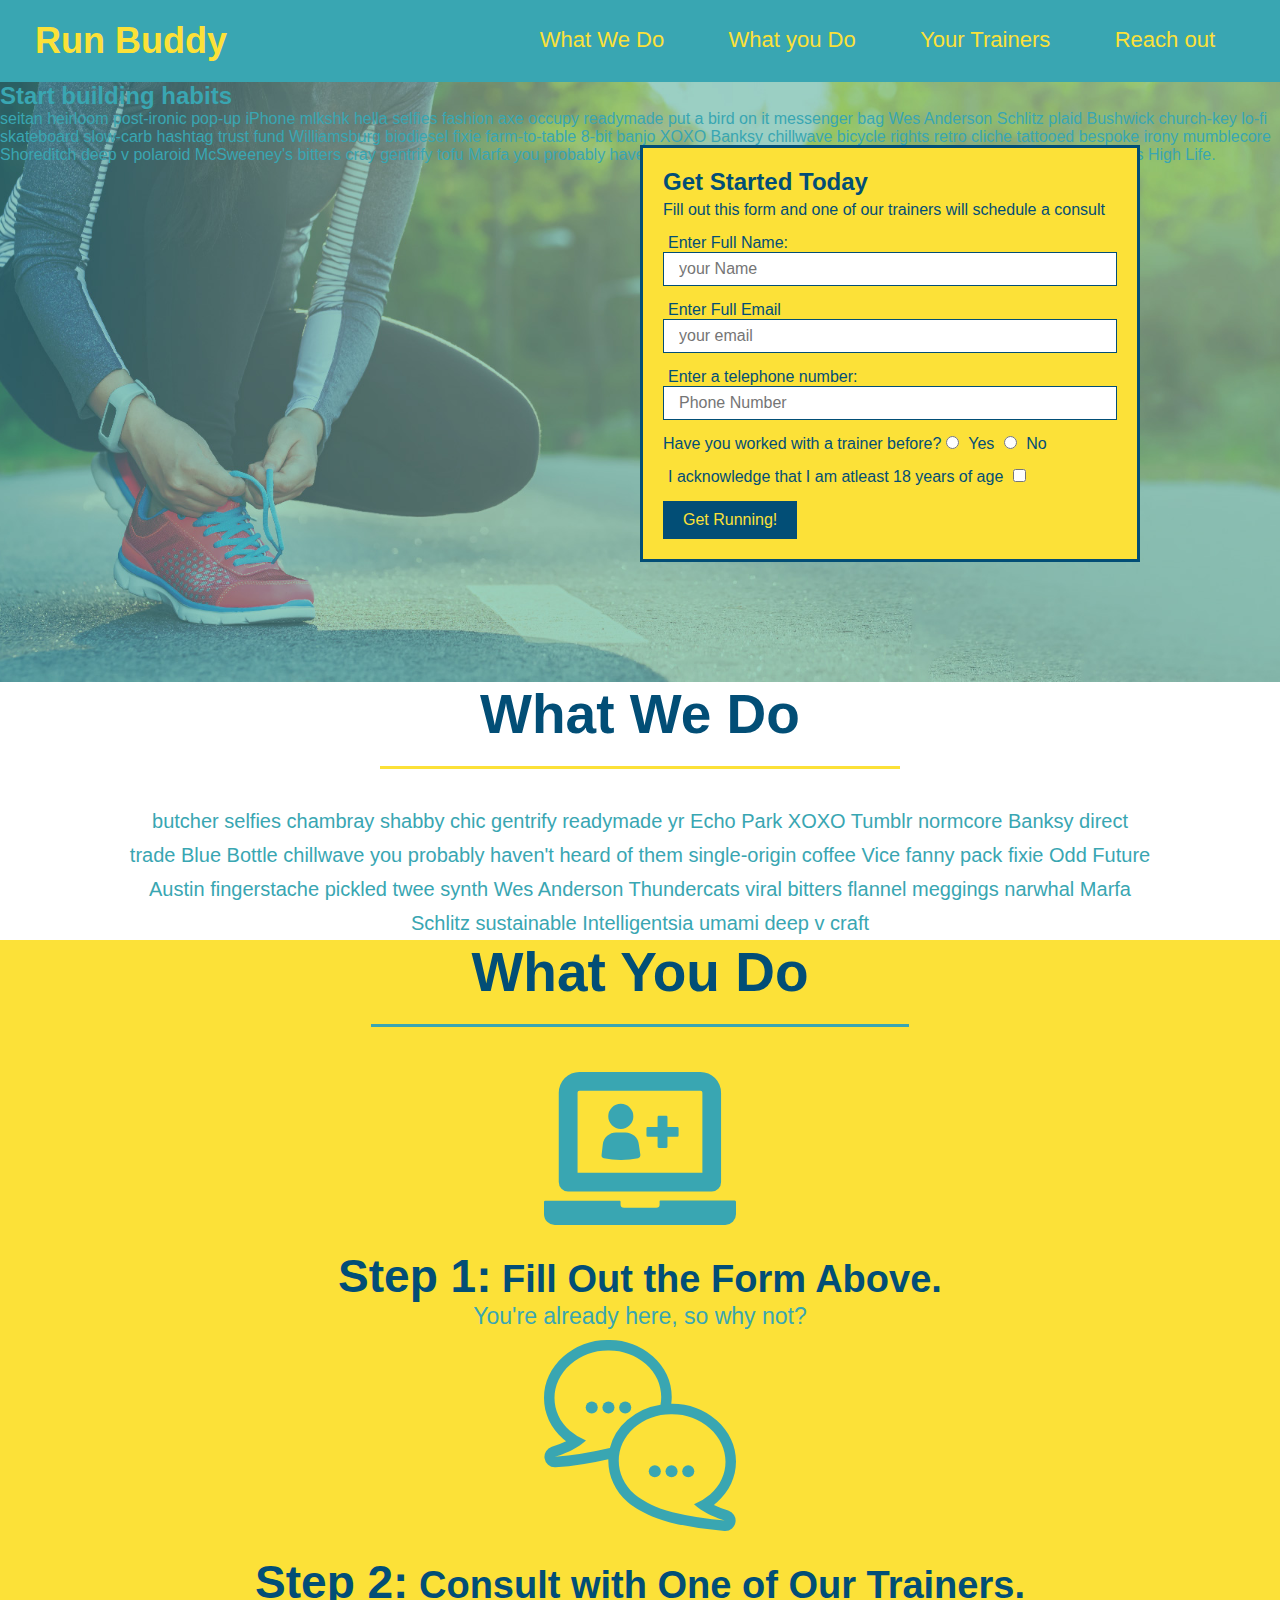
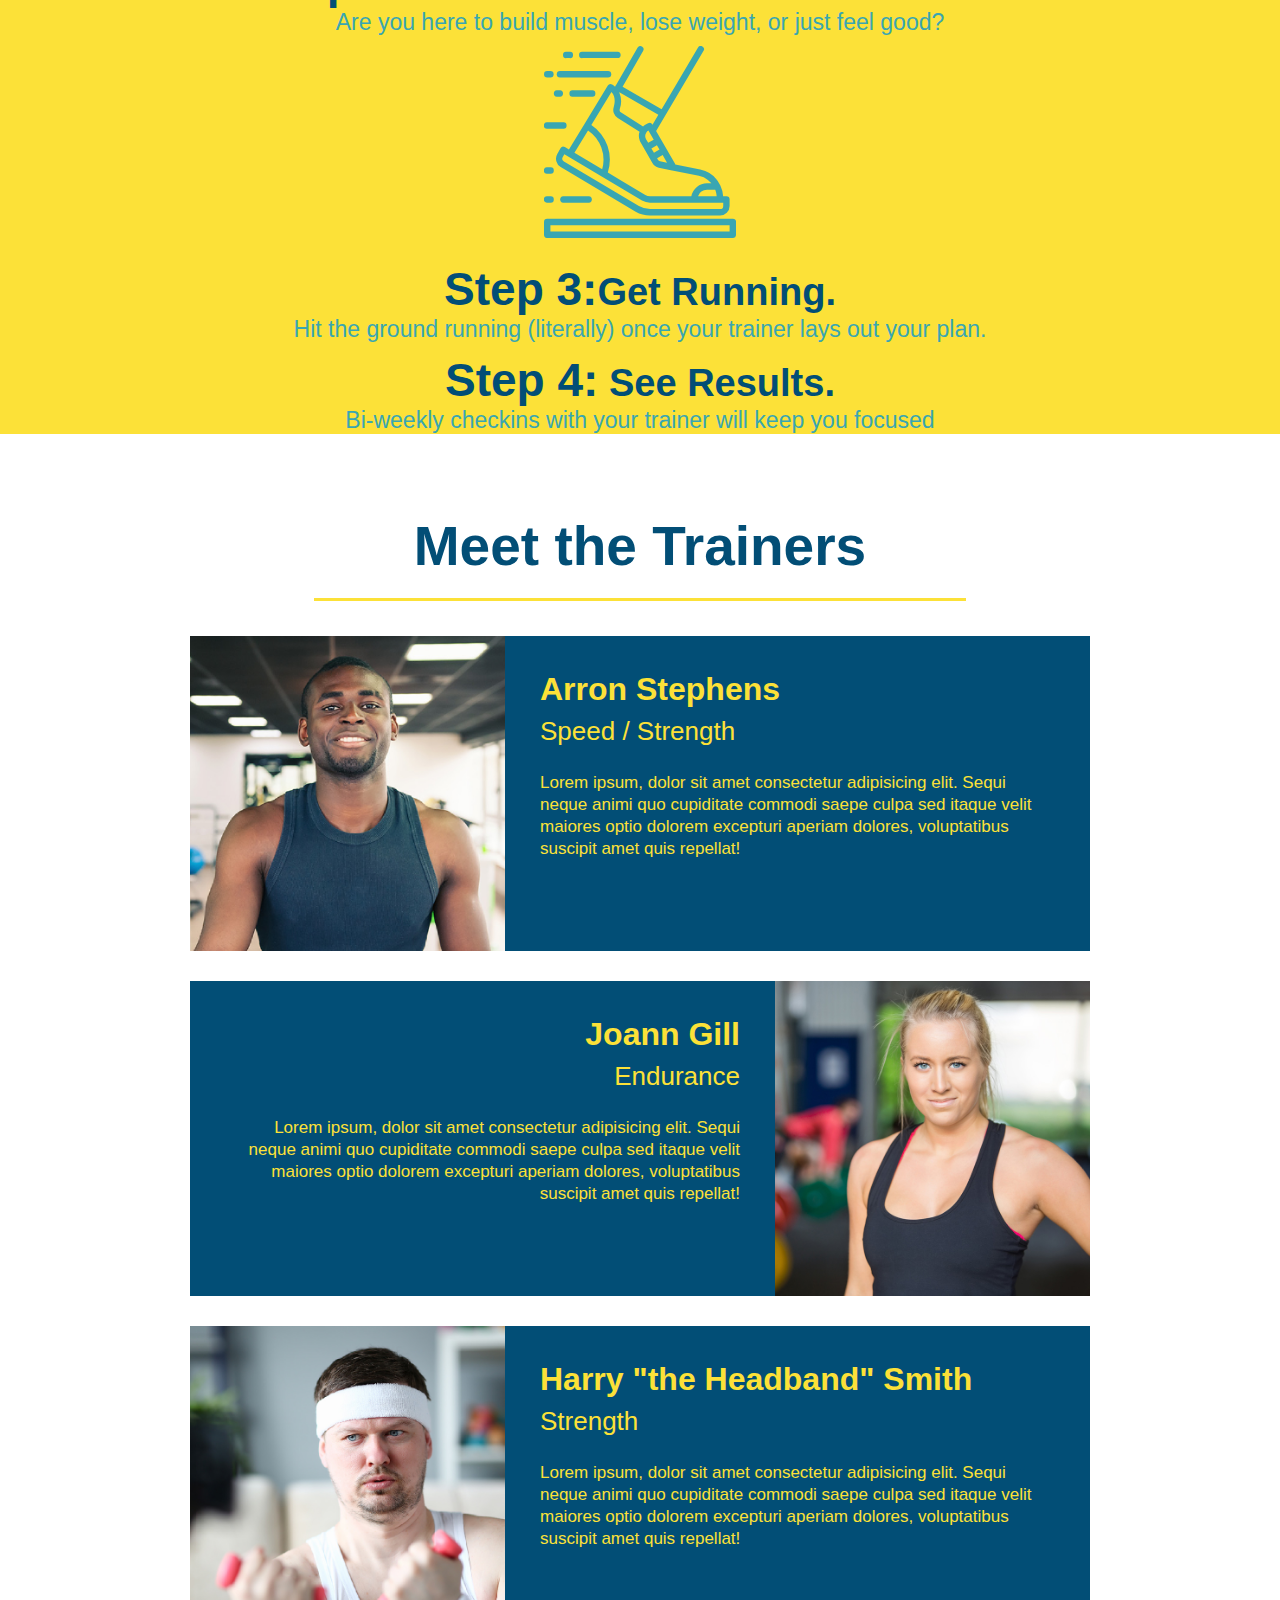
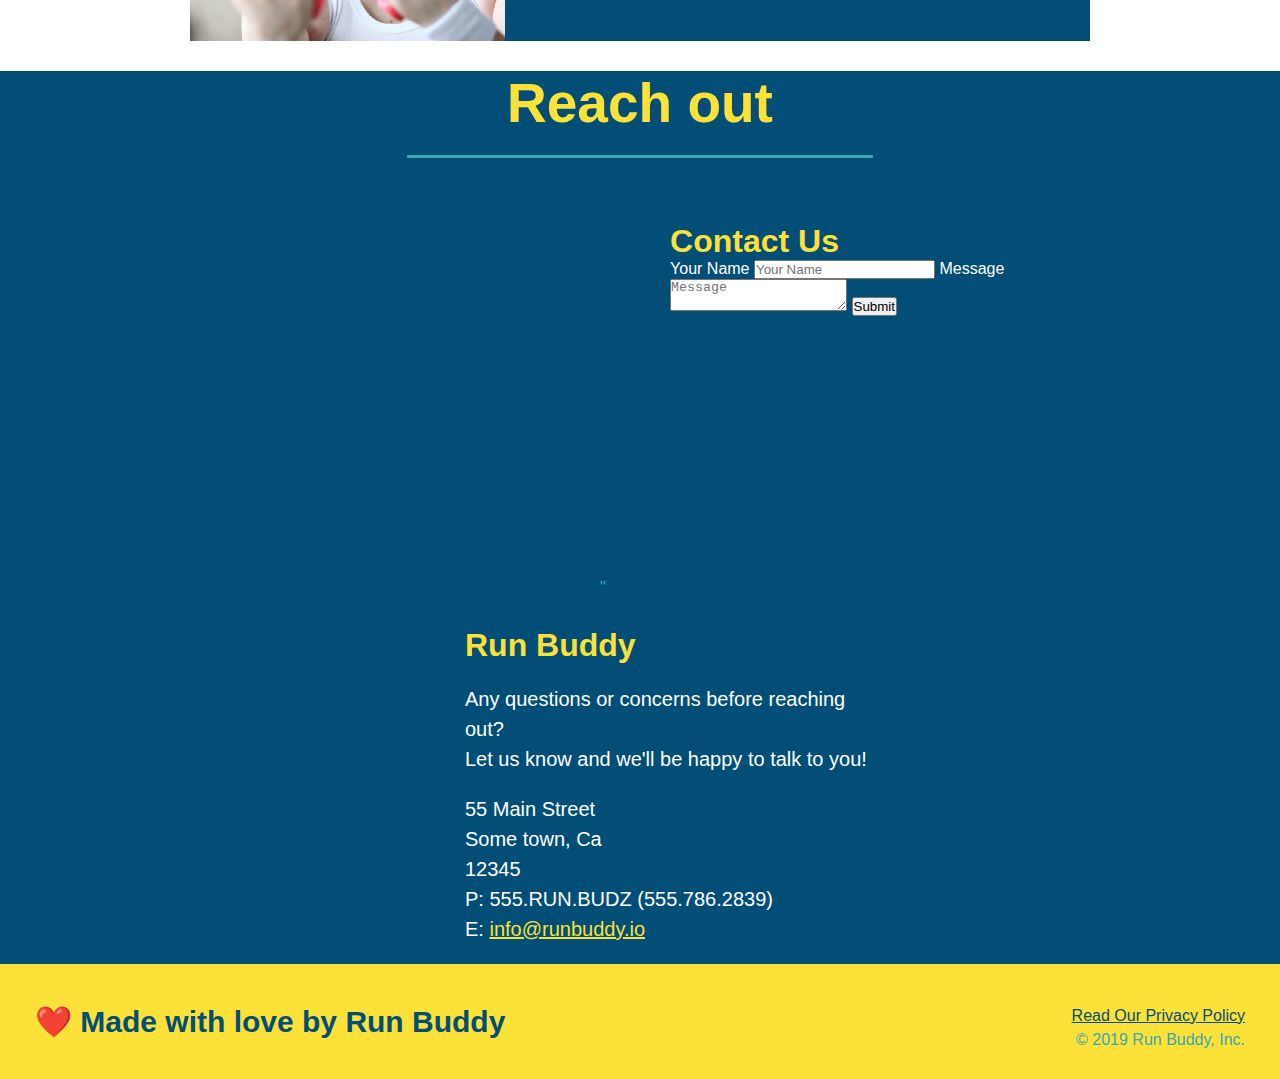
<file: index.html>
<!DOCTYPE html>
<html lang="en">
<link rel="stylesheet" href="style.css" />
<header>
    <meta charset="utf-8" />
    <title>Run Buddy</title>
    <h1>
        <a href="/">Run Buddy</a>
    </h1>
    <nav>
        <!--unordered list element-->
        <ul>
            <!--list item element-->
            <li>
                <!-- anchor element-->
                <a href="#what-we-do">What We Do</a>
            </li>
            <li>
                <a href="#what-you-do">What you Do</a>
            </li>
            <li>
                <a href="#your-trainers">Your Trainers</a>
            </li>
            <li>
                <a href="#reach-out">Reach out</a>
            </li>
        </ul>
    </nav>
</header>

<!--hero/jumbotron-->
<section>
    <section class="hero">
        <div>
            <div class="hero-cta">
                <h2>Start building habits</h2>
                <p>seitan heirloom post-ironic pop-up iPhone mlkshk hella selfies fashion axe occupy readymade put a bird on it messenger bag Wes Anderson Schlitz plaid Bushwick church-key lo-fi skateboard slow-carb hashtag trust fund Williamsburg biodiesel fixie farm-to-table 8-bit banjo XOXO Banksy chillwave bicycle rights retro cliche tattooed bespoke irony mumblecore Shoreditch deep v polaroid McSweeney's bitters cray gentrify tofu Marfa you probably haven't heard of them yr banh mi asymmetrical art party selvage letterpress High Life.
                </p></p>
            </div>
            <div class="hero-form">
                <h3>Get Started Today</h3>
                <p>Fill out this form and one of our trainers will schedule a consult</p>
                <!-- add form element-->
                
                <form>
                    <label for="name">Enter Full Name:</label>
                    <input type="text" placeholder="your Name" name="name" id="name" class="form-input" />

                    <label for="email">Enter Full Email</label>
                    <input type="email" placeholder="your email" name="email" id="email" class="form-input" />

                    <label for="phone">Enter a telephone number:</label>
                    <input type="tel" placeholder="Phone Number" name="phone" id="phone" class="form-input" />
                    <p>
                        Have you worked with a trainer before?
                        <input type="radio" name="trainer-confirm" id="trainer-yes" />
                        <label for="trainer-yes">Yes</label>
                        <input type="radio" name="trainer-confirm" id="trainer-no" />
                        <label for="trainer-no">No</label>
                    </p>
                    <p>
                        <label for="checkbox">
                            I acknowledge that I am atleast 18 years of age
                        </label>
                        <input type="checkbox" name="age-confirm" id="checkbox" />
                    </p>
                    <button type="submit">
                        Get Running!
                    </button>
                </form>
            </div>
    </section>

    <!--what we do section-->
    <section>
        <section id="what-we-do" class="intro">
            <h2 class="section-title primary-border">What We Do</h2>
            <p>
                butcher selfies chambray shabby chic gentrify readymade yr Echo Park XOXO Tumblr normcore Banksy direct
                trade Blue Bottle chillwave you probably haven't heard of them single-origin coffee Vice fanny pack
                fixie Odd Future Austin fingerstache pickled twee synth Wes Anderson Thundercats viral bitters flannel
                meggings narwhal Marfa Schlitz sustainable Intelligentsia umami deep v craft
            </p>
        </section>

        <!--What You Do-->
        <section>
            <section id="what-you-do" class="steps">
                <h2 class="section-title secondary-border">What You Do</h2>

                <div>
                    <img src="./images/01-04-svgs/step-1.svg" alt="" />
                    <h3>Step 1:<span> Fill Out the Form Above.</span></h3>
                    <p>You're already here, so why not?</p>
                </div>

                <div>
                    <img src="./images/01-04-svgs/step-2.svg" alt="" />
                    <h3>Step 2:<span> Consult with One of Our Trainers.</span></h3>
                    <p>Are you here to build muscle, lose weight, or just feel good?</p>
                </div>

                <div>
                    <img src="./images/01-04-svgs/step-3.svg" alt="" />
                    <h3>Step 3:<span>Get Running.</span></h3>
                    <p>Hit the ground running (literally) once your trainer lays out your plan.</p>
                </div>

                <div>
                    <h3>Step 4:<span> See Results.</span></h3>
                    <p>Bi-weekly checkins with your trainer will keep you focused</p>
                </div>
            </section>
            <!--Meet the trainers-->
            <section id="your-trainers" class="trainers">
                <h2 class="section-title primary-border">
                    Meet the Trainers
                </h2>
                <article class="trainer">
                    <img src="./images/trainer-1.jpg" alt="Arron stephes in his workout clothes, ready to pump iron">
                    <div class="trainer-bio text-left">
                        <h3>Arron Stephens</h3>
                        <h4>Speed / Strength</h4>
                        <p>
                            Lorem ipsum, dolor sit amet consectetur adipisicing elit. Sequi neque animi quo cupiditate
                            commodi saepe culpa sed
                            itaque velit maiores optio dolorem excepturi aperiam dolores, voluptatibus suscipit amet
                            quis repellat!
                        </p>
                    </div>
                </article>
                <article class="trainer">
                    <div class="trainer-bio text-right">
                        <h3> Joann Gill</h3>
                        <h4> Endurance </h4>
                        <p>
                            Lorem ipsum, dolor sit amet consectetur adipisicing elit. Sequi neque animi quo cupiditate
                            commodi saepe culpa sed
                            itaque velit maiores optio dolorem excepturi aperiam dolores, voluptatibus suscipit amet
                            quis repellat!
                        </p>
                    </div>
                    <img src="./images/trainer-2.jpg" alt="Joanna Gill cooling off after a workout" />
                </article>
                </article>
                <article class="trainer">
                    <img src="./images/trainer-3.jpg"
                        alt="Harry Smith wearing a headband and lifting comically small pink weights" />
                    <div class="trainer-bio text-left">
                        <h3>Harry "the Headband" Smith</h3>
                        <h4>Strength</h4>
                        <p>
                            Lorem ipsum, dolor sit amet consectetur adipisicing elit. Sequi neque animi quo cupiditate
                            commodi saepe culpa sed
                            itaque velit maiores optio dolorem excepturi aperiam dolores, voluptatibus suscipit amet
                            quis repellat!
                        </p>
                    </div>
                </article>
            </section>

            <!--"reach out"-->
            <section id="reach-out" class="contact">
                <h2 class="section-title secondary-border">Reach out</h2>
                <div class="contact-info">
                    <iframe
                        src="https://www.google.com/maps/embed?pb=!1m18!1m12!1m3!1d3364.0871620723337!2d-92.634514123877!3d44.845011753151844!2m3!1f0!2f0!3f0!3m2!1i1024!2i768!4f13.1!3m3!1m2!1s0x87f7e53b91751d1d%3A0x2633cd1ec9a08114!2s315%20W%20Johnson%20St%20%237%2C%20River%20Falls%2C%20WI%2054022!5e0!3m2!1sen!2sus!4v1637954729412!5m2!1sen!2sus"
                        width="400" height="400" style="border:0;" allowfullscreen="" loading="lazy">
                    </iframe>"
                    <div class="contact-form">
                        <h3>Contact Us</h3>
                        <form>
                           <label for="contact-name">Your Name</label>
                           <input type="text" id="contact-name" placeholder="Your Name" />
                      
                           <label for="contact-message">Message</label>
                           <textarea id="contact-message" placeholder="Message"></textarea>
                      
                           <button type="submit">Submit</button>
                          </form>
                      </div>
                    <div>
                        <h3>Run Buddy</h3>
                        <p>Any questions or concerns before reaching out?
                            <br />
                            Let us know and we'll be happy to talk to you!
                        </p>
                        <address>
                            55 Main Street <br />
                            Some town, Ca <br />
                            12345 <br />
                            P: 555.RUN.BUDZ (555.786.2839) <br />
                            E: <a href="mailto:info@runbuddy.io">info@runbuddy.io</a>
                        </address>
                    </div>
                </div>
                
            </section>

            <footer>
                <h2>❤️ Made with love by Run Buddy</h2>
                <div>
                    <a href="./privacy-policy.html">Read Our Privacy Policy</a><br />
                    &copy; 2019 Run Buddy, Inc.
                </div>
            </footer>
</html>
</file>
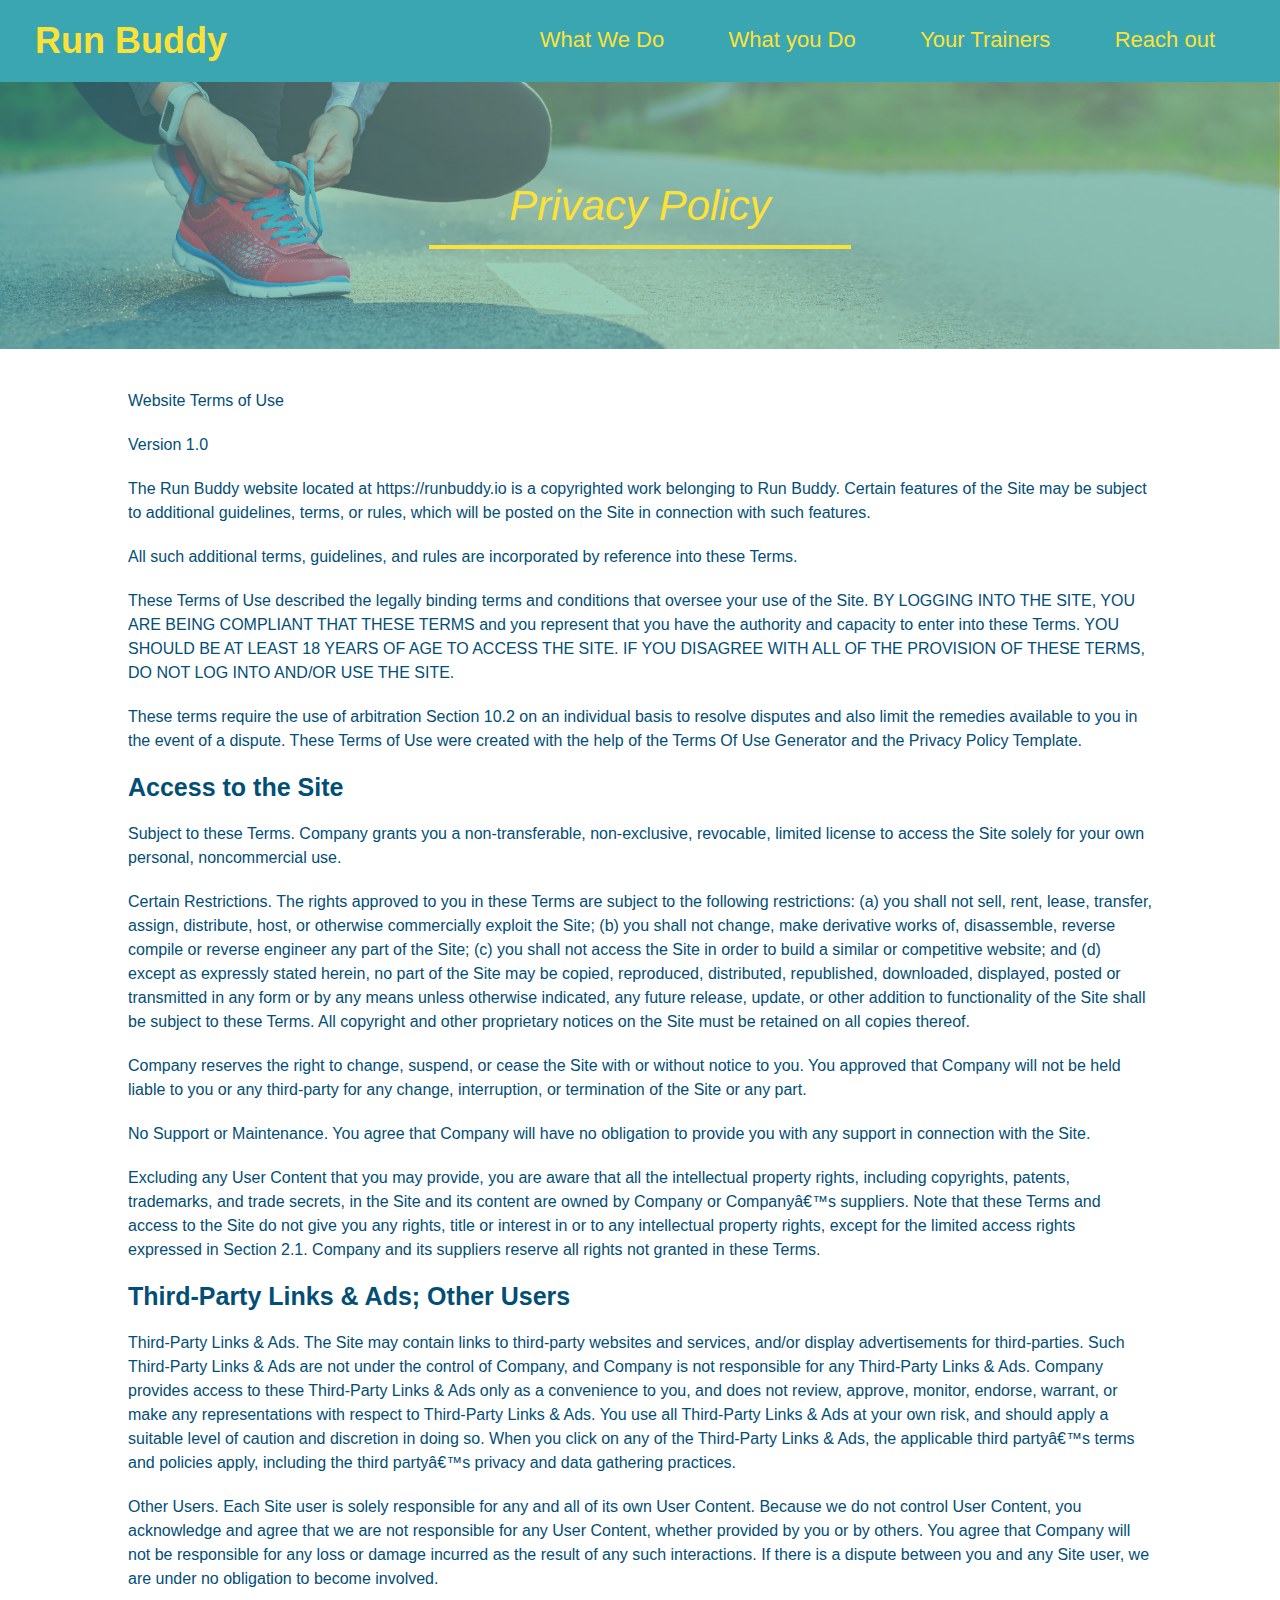
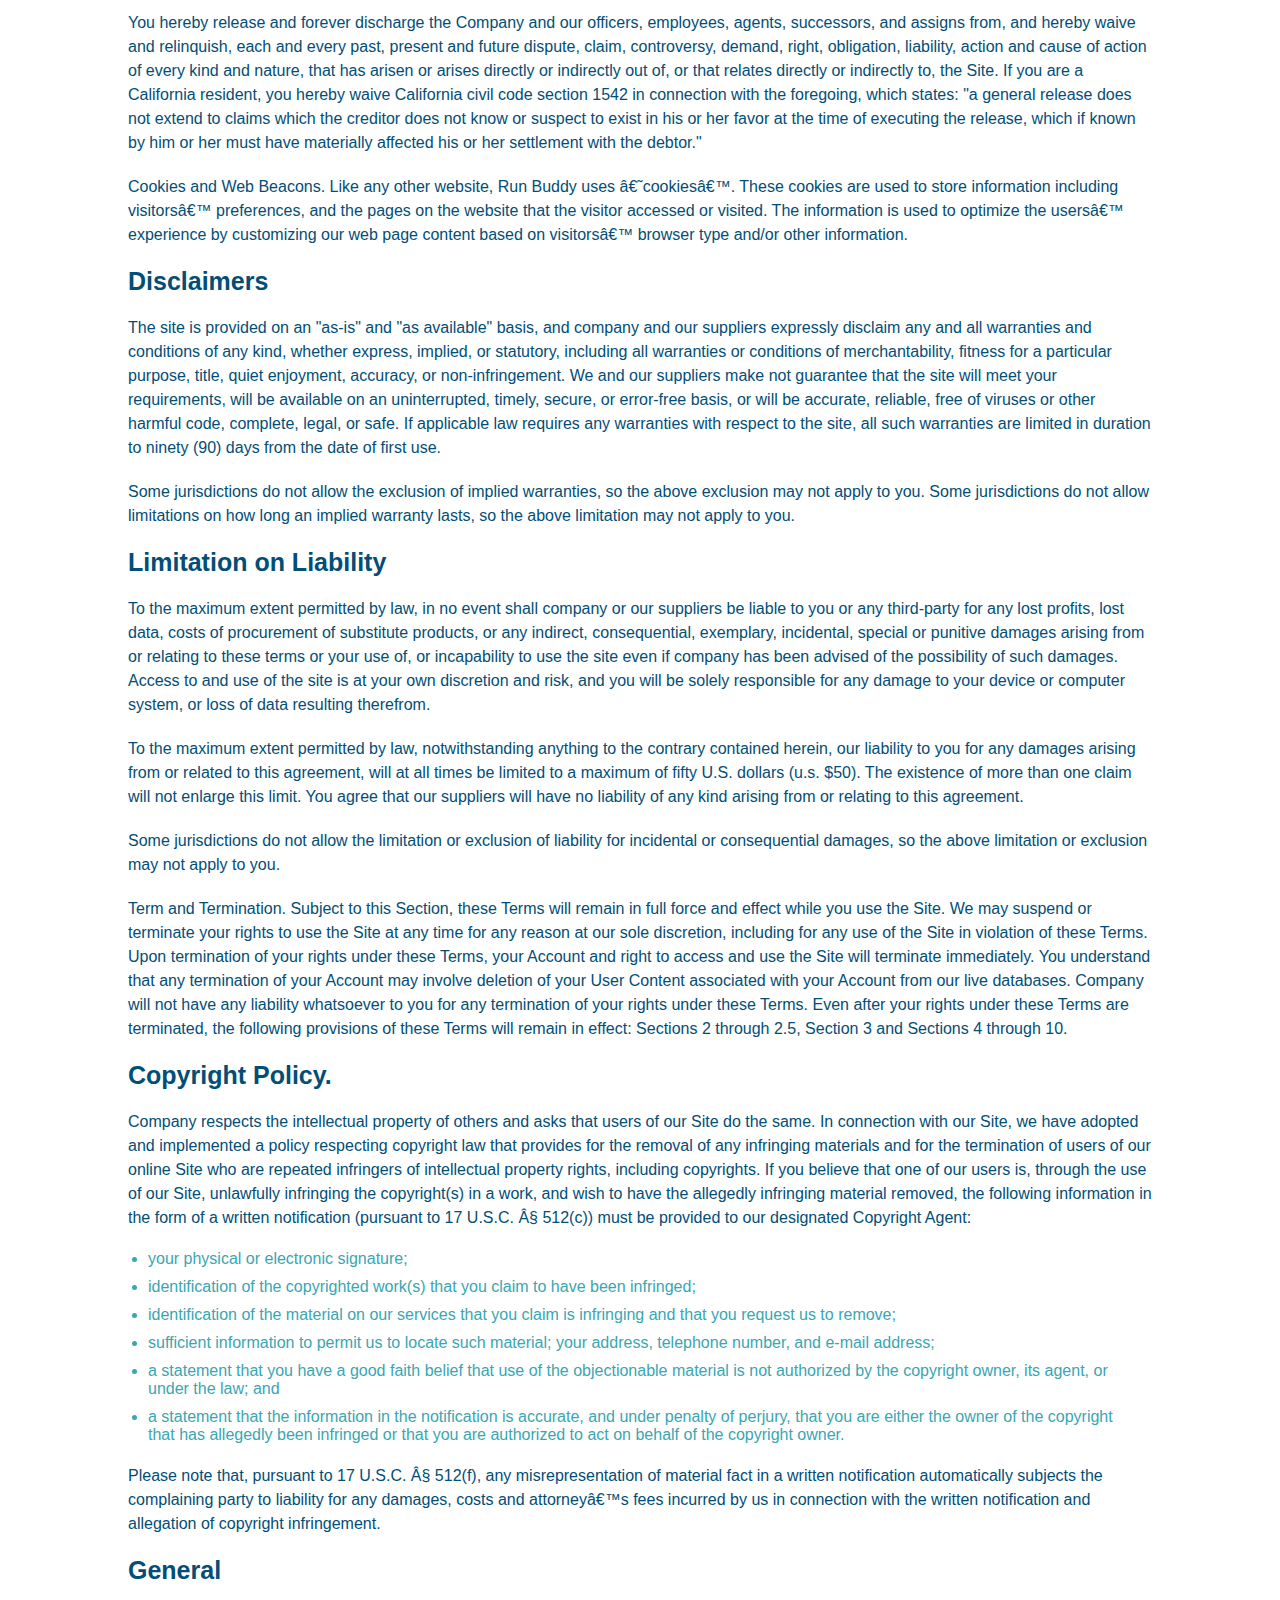
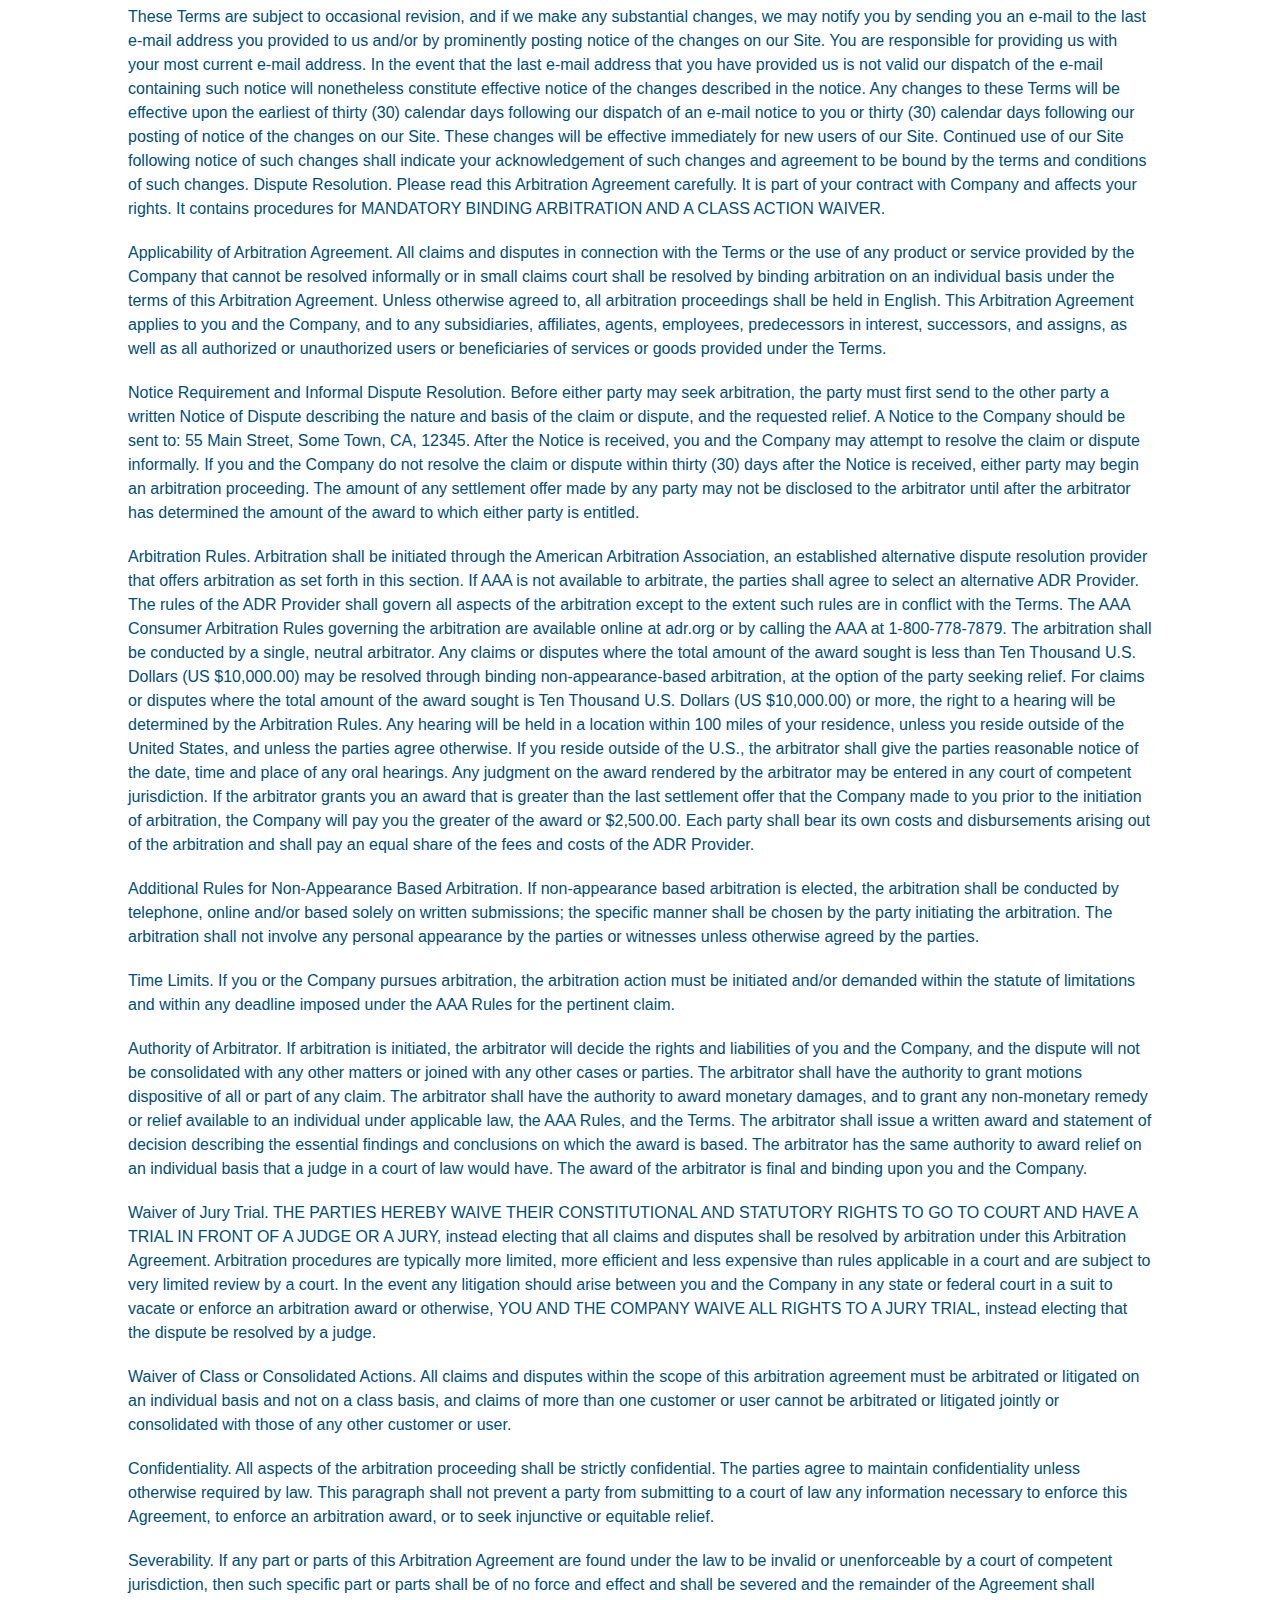
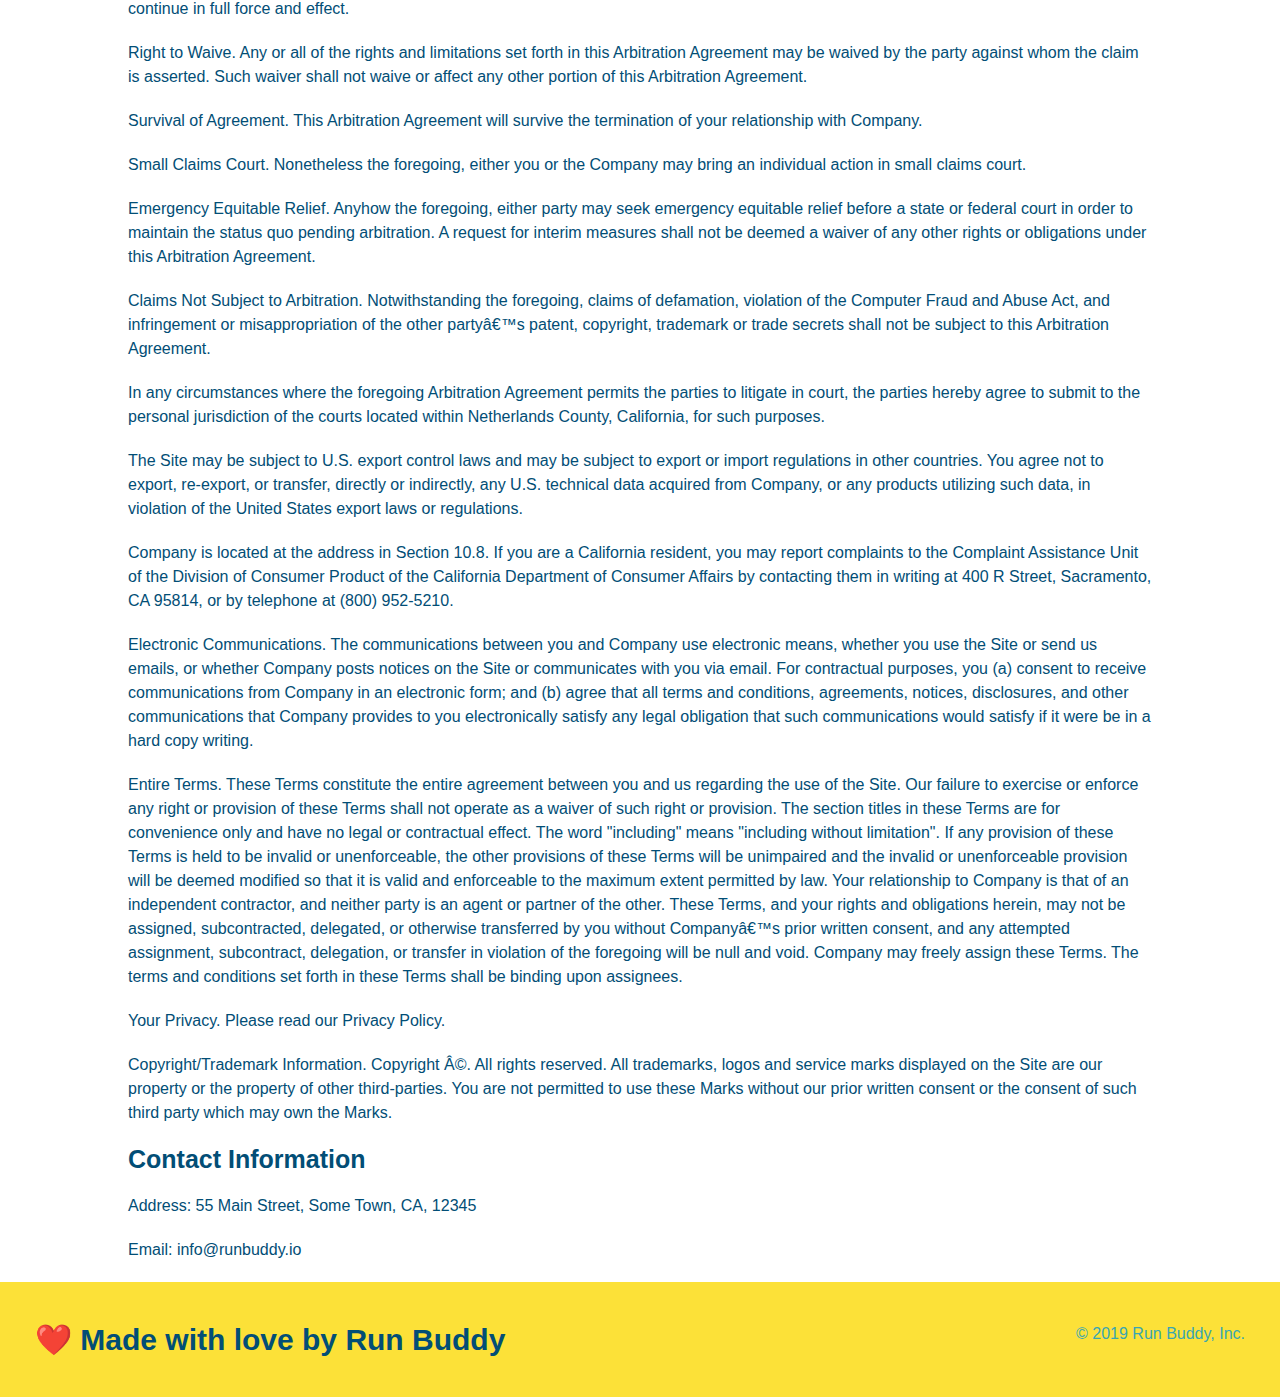
<file: privacy-policy.html>
<!DOCTYPE html>
<html lang="en">
    <head>
    <meta charset="UTF-8">
    <title>Privacy Policy - Run Buddy</title>
    <link rel="stylesheet" href="./style.css" />
    <link rel="stylesheet" href="./secondary-styles.css" />

</head>

<body>
    <header>
    <meta charset="utf-8" />
    <title>Run Buddy</title>
    <h1>
        <a href="/">
            Run Buddy
        </a>
    </h1>
    <nav>
        <!--unordered list element-->
        <ul>
            <!--list item element-->
            <li>
                <!-- anchor element-->
                <a href="./index.html#what-we-do">What We Do</a>
            </li>
            <li>
                <a href="./index.html#what-you-do">What you Do</a>
            </li>
            <li>
                <a href="./index.html#your-trainers">Your Trainers</a>
            </li>
            <li>
                <a href="./index.html#reach-out">Reach out</a>
            </li>
        </ul>
    </nav>
</header>

<section class="hero">
    <h2 class="page-title">
        Privacy Policy
    </h2>
</section>

    

    <article class="secondary-content">  
         <p>
        Website Terms of Use
      </p>

      <p>
        Version 1.0
      </p>

      <p>
        The Run Buddy website located at https://runbuddy.io is a copyrighted work belonging to Run Buddy. Certain
        features of the Site may be subject to additional guidelines, terms, or rules, which will be posted on the Site
        in connection with such features.
      </p>

      <p>
        All such additional terms, guidelines, and rules are incorporated by reference into these Terms.
      </p>

      <p>
        These Terms of Use described the legally binding terms and conditions that oversee your use of the Site. BY
        LOGGING INTO THE SITE, YOU ARE BEING COMPLIANT THAT THESE TERMS and you represent that you have the authority
        and capacity to enter into these Terms. YOU SHOULD BE AT LEAST 18 YEARS OF AGE TO ACCESS THE SITE. IF YOU
        DISAGREE WITH ALL OF THE PROVISION OF THESE TERMS, DO NOT LOG INTO AND/OR USE THE SITE.
      </p>

      <p>
        These terms require the use of arbitration Section 10.2 on an individual basis to resolve disputes and also
        limit the remedies available to you in the event of a dispute. These Terms of Use were created with the help of
        the Terms Of Use Generator and the Privacy Policy Template.
      </p>

      <h3>
        Access to the Site
      </h3>

      <p>
        Subject to these Terms. Company grants you a non-transferable, non-exclusive, revocable, limited license to
        access the Site solely for your own personal, noncommercial use.
      </p>

      <p>
        Certain Restrictions. The rights approved to you in these Terms are subject to the following restrictions: (a)
        you shall not sell, rent, lease, transfer, assign, distribute, host, or otherwise commercially exploit the Site;
        (b) you shall not change, make derivative works of, disassemble, reverse compile or reverse engineer any part of
        the Site; (c) you shall not access the Site in order to build a similar or competitive website; and (d) except
        as expressly stated herein, no part of the Site may be copied, reproduced, distributed, republished, downloaded,
        displayed, posted or transmitted in any form or by any means unless otherwise indicated, any future release,
        update, or other addition to functionality of the Site shall be subject to these Terms. All copyright and other
        proprietary notices on the Site must be retained on all copies thereof.
      </p>

      <p>
        Company reserves the right to change, suspend, or cease the Site with or without notice to you. You approved
        that Company will not be held liable to you or any third-party for any change, interruption, or termination of
        the Site or any part.
      </p>

      <p>
        No Support or Maintenance. You agree that Company will have no obligation to provide you with any support in
        connection with the Site.
      </p>

      <p>
        Excluding any User Content that you may provide, you are aware that all the intellectual property rights,
        including copyrights, patents, trademarks, and trade secrets, in the Site and its content are owned by Company
        or Companyâ€™s suppliers. Note that these Terms and access to the Site do not give you any rights, title or
        interest in or to any intellectual property rights, except for the limited access rights expressed in Section
        2.1. Company and its suppliers reserve all rights not granted in these Terms.
      </p>

      <h3>
        Third-Party Links & Ads; Other Users
      </h3>

      <p>
        Third-Party Links & Ads. The Site may contain links to third-party websites and services, and/or display
        advertisements for third-parties. Such Third-Party Links & Ads are not under the control of Company, and Company
        is not responsible for any Third-Party Links & Ads. Company provides access to these Third-Party Links & Ads
        only as a convenience to you, and does not review, approve, monitor, endorse, warrant, or make any
        representations with respect to Third-Party Links & Ads. You use all Third-Party Links & Ads at your own risk,
        and should apply a suitable level of caution and discretion in doing so. When you click on any of the
        Third-Party Links & Ads, the applicable third partyâ€™s terms and policies apply, including the third partyâ€™s
        privacy and data gathering practices.
      </p>

      <p>
        Other Users. Each Site user is solely responsible for any and all of its own User Content. Because we do not
        control User Content, you acknowledge and agree that we are not responsible for any User Content, whether
        provided by you or by others. You agree that Company will not be responsible for any loss or damage incurred as
        the result of any such interactions. If there is a dispute between you and any Site user, we are under no
        obligation to become involved.
      </p>

      <p>
        You hereby release and forever discharge the Company and our officers, employees, agents, successors, and
        assigns from, and hereby waive and relinquish, each and every past, present and future dispute, claim,
        controversy, demand, right, obligation, liability, action and cause of action of every kind and nature, that has
        arisen or arises directly or indirectly out of, or that relates directly or indirectly to, the Site. If you are
        a California resident, you hereby waive California civil code section 1542 in connection with the foregoing,
        which states: "a general release does not extend to claims which the creditor does not know or suspect to exist
        in his or her favor at the time of executing the release, which if known by him or her must have materially
        affected his or her settlement with the debtor."
      </p>

      <p>
        Cookies and Web Beacons. Like any other website, Run Buddy uses â€˜cookiesâ€™. These cookies are used to store
        information including visitorsâ€™ preferences, and the pages on the website that the visitor accessed or visited.
        The information is used to optimize the usersâ€™ experience by customizing our web page content based on visitorsâ€™
        browser type and/or other information.
      </p>

      <h3>
        Disclaimers
      </h3>

      <p>
        The site is provided on an "as-is" and "as available" basis, and company and our suppliers expressly disclaim
        any and all warranties and conditions of any kind, whether express, implied, or statutory, including all
        warranties or conditions of merchantability, fitness for a particular purpose, title, quiet enjoyment, accuracy,
        or non-infringement. We and our suppliers make not guarantee that the site will meet your requirements, will be
        available on an uninterrupted, timely, secure, or error-free basis, or will be accurate, reliable, free of
        viruses or other harmful code, complete, legal, or safe. If applicable law requires any warranties with respect
        to the site, all such warranties are limited in duration to ninety (90) days from the date of first use.
      </p>

      <p>
        Some jurisdictions do not allow the exclusion of implied warranties, so the above exclusion may not apply to
        you. Some jurisdictions do not allow limitations on how long an implied warranty lasts, so the above limitation
        may not apply to you.
      </p>

      <h3>
        Limitation on Liability
      </h3>

      <p>
        To the maximum extent permitted by law, in no event shall company or our suppliers be liable to you or any
        third-party for any lost profits, lost data, costs of procurement of substitute products, or any indirect,
        consequential, exemplary, incidental, special or punitive damages arising from or relating to these terms or
        your use of, or incapability to use the site even if company has been advised of the possibility of such
        damages. Access to and use of the site is at your own discretion and risk, and you will be solely responsible
        for any damage to your device or computer system, or loss of data resulting therefrom.
      </p>

      <p>
        To the maximum extent permitted by law, notwithstanding anything to the contrary contained herein, our liability
        to you for any damages arising from or related to this agreement, will at all times be limited to a maximum of
        fifty U.S. dollars (u.s. $50). The existence of more than one claim will not enlarge this limit. You agree that
        our suppliers will have no liability of any kind arising from or relating to this agreement.
      </p>

      <p>
        Some jurisdictions do not allow the limitation or exclusion of liability for incidental or consequential
        damages, so the above limitation or exclusion may not apply to you.
      </p>

      <p>
        Term and Termination. Subject to this Section, these Terms will remain in full force and effect while you use
        the Site. We may suspend or terminate your rights to use the Site at any time for any reason at our sole
        discretion, including for any use of the Site in violation of these Terms. Upon termination of your rights under
        these Terms, your Account and right to access and use the Site will terminate immediately. You understand that
        any termination of your Account may involve deletion of your User Content associated with your Account from our
        live databases. Company will not have any liability whatsoever to you for any termination of your rights under
        these Terms. Even after your rights under these Terms are terminated, the following provisions of these Terms
        will remain in effect: Sections 2 through 2.5, Section 3 and Sections 4 through 10.
      </p>

      <h3>
        Copyright Policy.
      </h3>

      <p>
        Company respects the intellectual property of others and asks that users of our Site do the same. In connection
        with our Site, we have adopted and implemented a policy respecting copyright law that provides for the removal
        of any infringing materials and for the termination of users of our online Site who are repeated infringers of
        intellectual property rights, including copyrights. If you believe that one of our users is, through the use of
        our Site, unlawfully infringing the copyright(s) in a work, and wish to have the allegedly infringing material
        removed, the following information in the form of a written notification (pursuant to 17 U.S.C. Â§ 512(c)) must
        be provided to our designated Copyright Agent:
      </p>

      <ul>
        <li>
          your physical or electronic signature;
        </li>
        <li>
          identification of the copyrighted work(s) that you claim to have been infringed;
        </li>
        <li>
          identification of the material on our services that you claim is infringing and that you request us to remove;
        </li>
        <li>
          sufficient information to permit us to locate such material; your address, telephone number, and e-mail
          address;
        </li>
        <li>
          a statement that you have a good faith belief that use of the objectionable material is not authorized by the
          copyright owner, its agent, or under the law; and
        </li>
        <li>
          a statement that the information in the notification is accurate, and under penalty of perjury, that you are
          either the owner of the copyright that has allegedly been infringed or that you are authorized to act on
          behalf of the copyright owner.
        </li>
      </ul>

      <p>
        Please note that, pursuant to 17 U.S.C. Â§ 512(f), any misrepresentation of material fact in a written
        notification automatically subjects the complaining party to liability for any damages, costs and attorneyâ€™s
        fees incurred by us in connection with the written notification and allegation of copyright infringement.
      </p>

      <h3>
        General
      </h3>

      <p>
        These Terms are subject to occasional revision, and if we make any substantial changes, we may notify you by
        sending you an e-mail to the last e-mail address you provided to us and/or by prominently posting notice of the
        changes on our Site. You are responsible for providing us with your most current e-mail address. In the event
        that the last e-mail address that you have provided us is not valid our dispatch of the e-mail containing such
        notice will nonetheless constitute effective notice of the changes described in the notice. Any changes to these
        Terms will be effective upon the earliest of thirty (30) calendar days following our dispatch of an e-mail
        notice to you or thirty (30) calendar days following our posting of notice of the changes on our Site. These
        changes will be effective immediately for new users of our Site. Continued use of our Site following notice of
        such changes shall indicate your acknowledgement of such changes and agreement to be bound by the terms and
        conditions of such changes. Dispute Resolution. Please read this Arbitration Agreement carefully. It is part of
        your contract with Company and affects your rights. It contains procedures for MANDATORY BINDING ARBITRATION AND
        A CLASS ACTION WAIVER.
      </p>

      <p>
        Applicability of Arbitration Agreement. All claims and disputes in connection with the Terms or the use of any
        product or service provided by the Company that cannot be resolved informally or in small claims court shall be
        resolved by binding arbitration on an individual basis under the terms of this Arbitration Agreement. Unless
        otherwise agreed to, all arbitration proceedings shall be held in English. This Arbitration Agreement applies to
        you and the Company, and to any subsidiaries, affiliates, agents, employees, predecessors in interest,
        successors, and assigns, as well as all authorized or unauthorized users or beneficiaries of services or goods
        provided under the Terms.
      </p>

      <p>
        Notice Requirement and Informal Dispute Resolution. Before either party may seek arbitration, the party must
        first send to the other party a written Notice of Dispute describing the nature and basis of the claim or
        dispute, and the requested relief. A Notice to the Company should be sent to: 55 Main Street, Some Town, CA,
        12345. After the Notice is received, you and the Company may attempt to resolve the claim or dispute informally.
        If you and the Company do not resolve the claim or dispute within thirty (30) days after the Notice is received,
        either party may begin an arbitration proceeding. The amount of any settlement offer made by any party may not
        be disclosed to the arbitrator until after the arbitrator has determined the amount of the award to which either
        party is entitled.
      </p>

      <p>
        Arbitration Rules. Arbitration shall be initiated through the American Arbitration Association, an established
        alternative dispute resolution provider that offers arbitration as set forth in this section. If AAA is not
        available to arbitrate, the parties shall agree to select an alternative ADR Provider. The rules of the ADR
        Provider shall govern all aspects of the arbitration except to the extent such rules are in conflict with the
        Terms. The AAA Consumer Arbitration Rules governing the arbitration are available online at adr.org or by
        calling the AAA at 1-800-778-7879. The arbitration shall be conducted by a single, neutral arbitrator. Any
        claims or disputes where the total amount of the award sought is less than Ten Thousand U.S. Dollars (US
        $10,000.00) may be resolved through binding non-appearance-based arbitration, at the option of the party seeking
        relief. For claims or disputes where the total amount of the award sought is Ten Thousand U.S. Dollars (US
        $10,000.00) or more, the right to a hearing will be determined by the Arbitration Rules. Any hearing will be
        held in a location within 100 miles of your residence, unless you reside outside of the United States, and
        unless the parties agree otherwise. If you reside outside of the U.S., the arbitrator shall give the parties
        reasonable notice of the date, time and place of any oral hearings. Any judgment on the award rendered by the
        arbitrator may be entered in any court of competent jurisdiction. If the arbitrator grants you an award that is
        greater than the last settlement offer that the Company made to you prior to the initiation of arbitration, the
        Company will pay you the greater of the award or $2,500.00. Each party shall bear its own costs and
        disbursements arising out of the arbitration and shall pay an equal share of the fees and costs of the ADR
        Provider.
      </p>

      <p>
        Additional Rules for Non-Appearance Based Arbitration. If non-appearance based arbitration is elected, the
        arbitration shall be conducted by telephone, online and/or based solely on written submissions; the specific
        manner shall be chosen by the party initiating the arbitration. The arbitration shall not involve any personal
        appearance by the parties or witnesses unless otherwise agreed by the parties.
      </p>

      <p>
        Time Limits. If you or the Company pursues arbitration, the arbitration action must be initiated and/or demanded
        within the statute of limitations and within any deadline imposed under the AAA Rules for the pertinent claim.
      </p>

      <p>
        Authority of Arbitrator. If arbitration is initiated, the arbitrator will decide the rights and liabilities of
        you and the Company, and the dispute will not be consolidated with any other matters or joined with any other
        cases or parties. The arbitrator shall have the authority to grant motions dispositive of all or part of any
        claim. The arbitrator shall have the authority to award monetary damages, and to grant any non-monetary remedy
        or relief available to an individual under applicable law, the AAA Rules, and the Terms. The arbitrator shall
        issue a written award and statement of decision describing the essential findings and conclusions on which the
        award is based. The arbitrator has the same authority to award relief on an individual basis that a judge in a
        court of law would have. The award of the arbitrator is final and binding upon you and the Company.
      </p>

      <p>
        Waiver of Jury Trial. THE PARTIES HEREBY WAIVE THEIR CONSTITUTIONAL AND STATUTORY RIGHTS TO GO TO COURT AND HAVE
        A TRIAL IN FRONT OF A JUDGE OR A JURY, instead electing that all claims and disputes shall be resolved by
        arbitration under this Arbitration Agreement. Arbitration procedures are typically more limited, more efficient
        and less expensive than rules applicable in a court and are subject to very limited review by a court. In the
        event any litigation should arise between you and the Company in any state or federal court in a suit to vacate
        or enforce an arbitration award or otherwise, YOU AND THE COMPANY WAIVE ALL RIGHTS TO A JURY TRIAL, instead
        electing that the dispute be resolved by a judge.
      </p>

      <p>
        Waiver of Class or Consolidated Actions. All claims and disputes within the scope of this arbitration agreement
        must be arbitrated or litigated on an individual basis and not on a class basis, and claims of more than one
        customer or user cannot be arbitrated or litigated jointly or consolidated with those of any other customer or
        user.
      </p>

      <p>
        Confidentiality. All aspects of the arbitration proceeding shall be strictly confidential. The parties agree to
        maintain confidentiality unless otherwise required by law. This paragraph shall not prevent a party from
        submitting to a court of law any information necessary to enforce this Agreement, to enforce an arbitration
        award, or to seek injunctive or equitable relief.
      </p>

      <p>
        Severability. If any part or parts of this Arbitration Agreement are found under the law to be invalid or
        unenforceable by a court of competent jurisdiction, then such specific part or parts shall be of no force and
        effect and shall be severed and the remainder of the Agreement shall continue in full force and effect.
      </p>

      <p>
        Right to Waive. Any or all of the rights and limitations set forth in this Arbitration Agreement may be waived
        by the party against whom the claim is asserted. Such waiver shall not waive or affect any other portion of this
        Arbitration Agreement.
      </p>

      <p>
        Survival of Agreement. This Arbitration Agreement will survive the termination of your relationship with
        Company.
      </p>

      <p>
        Small Claims Court. Nonetheless the foregoing, either you or the Company may bring an individual action in small
        claims court.
      </p>

      <p>
        Emergency Equitable Relief. Anyhow the foregoing, either party may seek emergency equitable relief before a
        state or federal court in order to maintain the status quo pending arbitration. A request for interim measures
        shall not be deemed a waiver of any other rights or obligations under this Arbitration Agreement.
      </p>

      <p>
        Claims Not Subject to Arbitration. Notwithstanding the foregoing, claims of defamation, violation of the
        Computer Fraud and Abuse Act, and infringement or misappropriation of the other partyâ€™s patent, copyright,
        trademark or trade secrets shall not be subject to this Arbitration Agreement.
      </p>

      <p>
        In any circumstances where the foregoing Arbitration Agreement permits the parties to litigate in court, the
        parties hereby agree to submit to the personal jurisdiction of the courts located within Netherlands County,
        California, for such purposes.
      </p>

      <p>
        The Site may be subject to U.S. export control laws and may be subject to export or import regulations in other
        countries. You agree not to export, re-export, or transfer, directly or indirectly, any U.S. technical data
        acquired from Company, or any products utilizing such data, in violation of the United States export laws or
        regulations.
      </p>

      <p>
        Company is located at the address in Section 10.8. If you are a California resident, you may report complaints
        to the Complaint Assistance Unit of the Division of Consumer Product of the California Department of Consumer
        Affairs by contacting them in writing at 400 R Street, Sacramento, CA 95814, or by telephone at (800) 952-5210.
      </p>

      <p>
        Electronic Communications. The communications between you and Company use electronic means, whether you use the
        Site or send us emails, or whether Company posts notices on the Site or communicates with you via email. For
        contractual purposes, you (a) consent to receive communications from Company in an electronic form; and (b)
        agree that all terms and conditions, agreements, notices, disclosures, and other communications that Company
        provides to you electronically satisfy any legal obligation that such communications would satisfy if it were be
        in a hard copy writing.
      </p>

      <p>
        Entire Terms. These Terms constitute the entire agreement between you and us regarding the use of the Site. Our
        failure to exercise or enforce any right or provision of these Terms shall not operate as a waiver of such right
        or provision. The section titles in these Terms are for convenience only and have no legal or contractual
        effect. The word "including" means "including without limitation". If any provision of these Terms is held to be
        invalid or unenforceable, the other provisions of these Terms will be unimpaired and the invalid or
        unenforceable provision will be deemed modified so that it is valid and enforceable to the maximum extent
        permitted by law. Your relationship to Company is that of an independent contractor, and neither party is an
        agent or partner of the other. These Terms, and your rights and obligations herein, may not be assigned,
        subcontracted, delegated, or otherwise transferred by you without Companyâ€™s prior written consent, and any
        attempted assignment, subcontract, delegation, or transfer in violation of the foregoing will be null and void.
        Company may freely assign these Terms. The terms and conditions set forth in these Terms shall be binding upon
        assignees.
      </p>

      <p>
        Your Privacy. Please read our Privacy Policy.
      </p>

      <p>
        Copyright/Trademark Information. Copyright Â©. All rights reserved. All trademarks, logos and service marks
        displayed on the Site are our property or the property of other third-parties. You are not permitted to use
        these Marks without our prior written consent or the consent of such third party which may own the Marks.
      </p>

      <h3>
        Contact Information
      </h3>

      <p>
        Address: 55 Main Street, Some Town, CA, 12345
      </p>

      <p>
        Email: info@runbuddy.io
      </p>
</article>
    
</body>
<footer>
    <h2>❤️ Made with love by Run Buddy</h2>
    <div>
        &copy; 2019 Run Buddy, Inc.
    </div>
</footer>
</body>
</html>
</file>
<file: style.css>
* {
    margin: 0;
    padding: 0;
    box-sizing: border-box;
  }
body {
    /* more on this crazy alphanumerical value in a minute! */
    color: #39a6b2;
    font-family: Helvetica, Arial, sans-serif;
  }
  /* apply styles to <header> */
header {
    padding: 20px 35px;
    background-color: #39a6b2;
  }
  header h1 {
      font-weight: bold;
      font-size: 36px;
      color: #fce138;
      margin: 0;
      display: inline;
  }
  header a {
    text-decoration: none;
    color: #fce138;
  }
  header nav {
    float: right;
    margin: 7px 0;
  }
  header nav ul li {
    display: inline;
  }
  header nav ul li a {
    margin: 0 30px;
    font-weight: lighter;
    font-size: 22px;
  }
  header h1 {
    font-weight: bold;
    font-size: 36px;
    color: #fce138;
    margin: 0;
    display: inline;
  }
  footer {
    background: #fce138;
    width: 100%;
    padding: 40px 35px;
  }
  footer h2 {
    display: inline;
    color: #024e76;
    font-size: 30px;
    margin: 0;
  }
  footer div {
    float: right;
    line-height: 1.5;
    text-align: right;
  }
  footer a {
  color: #024e76;
}
  /* Hero Style End */
  .hero-form {
    background-color: #fce138;
    padding: 20px;
    width: 500px;
    color: #024e76;
  }
  .hero-form {
    border: 3px solid #024e76;
    background-color: #fce138;
    padding: 20px;
    width: 500px;
    color: #024e76;
    position: absolute;
    bottom: 120px;
    right: 140px;
  }
  .hero {
  background-image: url("./images/hero-bg.jpg");
  height: 600px;
  background-size: cover;
  background-position: center;
  position: relative;
}
.hero-form p {
    margin: 5px 0 15px 0;
}
.hero-form h3 {
    font-size: 24px;
    margin: 0;
  }
  
  .hero-form p {
    margin: 5px 0 15px 0;
  }
  
  .form-input {
    border: 1px solid #024e76;
    display: block;
    padding: 7px 15px;
    font-size: 16px;
    color: #024e76;
    width: 100%;
    margin-bottom: 15px;
  }
  .hero-form label {
    margin: 0 5px;
  }
  .hero-form button {
    color: #fce138;
    background-color: #024e76;
    border: none;
    padding: 10px 20px;
    font-size: 16px;
  }
  .intro {
    text-align: center;
  }
  
  .intro p {
    margin: 0 auto;
    line-height: 1.7;
    color: #39a6b2;
    width: 80%;
    font-size: 20px;
  }
  .steps {
    text-align: center;
    background: #fce138;
  }
  .section-title {
    font-size: 55px;
    color: #024e76;
    margin-bottom: 35px;
    padding: 0 100px 20px 100px;
    display: inline-block;
    border-bottom: 3px solid;
  }
  
  .primary-border {
    border-color: #fce138;
  }
  
  .secondary-border {
    border-color: #39a6b2;
  }
  .steps { 
    margin-bottom: 80px;
  }
  .steps img {
    width: 15%;
    margin: 10px 0;
  }
  .steps h3 {
    color: #024e76;
    font-size: 46px;
    margin-top: 10px;
  }
  .steps p {
    color: #39a6b2;
    font-size: 23px;
  }
  .steps span {
    font-size: 38px;
  }
  .trainers {
    text-align: center;
  }
  .trainer {
    overflow: auto;
    width: 900px;
    margin: 0 auto 30px auto;
    background: #024e76;
    color: #fce138;
  }
  .trainer img {
    width: 35%;
    float: left;
  }
  
  .trainer-bio {
    padding: 35px;
    float: left;
    width: 65%;
  }
  .text-left {
    text-align: left;
  }
  
  .text-right {
    text-align: right;
  }
  .trainer-bio h3 {
    font-size: 32px;
    margin-bottom: 8px;
  }
  
  .trainer-bio h4 {
    font-weight: lighter;
    font-size: 26px;
    margin-bottom: 25px;
  }
  
  .trainer-bio p {
    font-size: 17px;
    line-height: 1.3;
  }
 
  
  .contact {
      text-align: center;
      background: #024e76;
  }
  .contact h2 {
      color:#fce138;
  }
  .contact-info iframe {
    width: 400px;
    height: 400px;
  }
  .contact-info div {
    width: 410px;
    display: inline-block;
    vertical-align: top;
    text-align: left;
    margin: 30px 0 0 60px;
    color: white;
  }
  .contact-info h3 {
    color: #fce138;
    font-size: 32px;
  }
  
  .contact-info p,
  .contact-info address {
    margin: 20px 0;
    line-height: 1.5;
    font-size: 20px;
    font-style: normal;
  }
  
  .contact-info a {
    color: #fce138;
  }
</file>
<file: secondary-styles.css>
.hero {
  background-position: bottom;
  height: auto;
  text-align: center;
  margin-bottom: 40px;
  padding: 100px 0;
}
.page-title {
  color: #fce138;
  display: inline-block;
  border-bottom: 4px solid #fce138;
  padding: 0 80px 15px 80px;
  font-weight: normal;
  font-size: 42px;
  font-style: italic;
}
.secondary-content {
    width: 80%;
    margin: 0 auto;
    color:#024e76;
}
.secondary-content h3 {
    font-size: 25px;
    margin: 20px 0;
}
.secondary-content p {
    font-size: 16px;
    line-height: 1.5;
    margin: 20px 0;
}
.secondary-content ul {
    margin: 15px 20px;
}
.secondary-content li {
    color:#39a6b2;
    margin: 10px 0;
}
</file>
